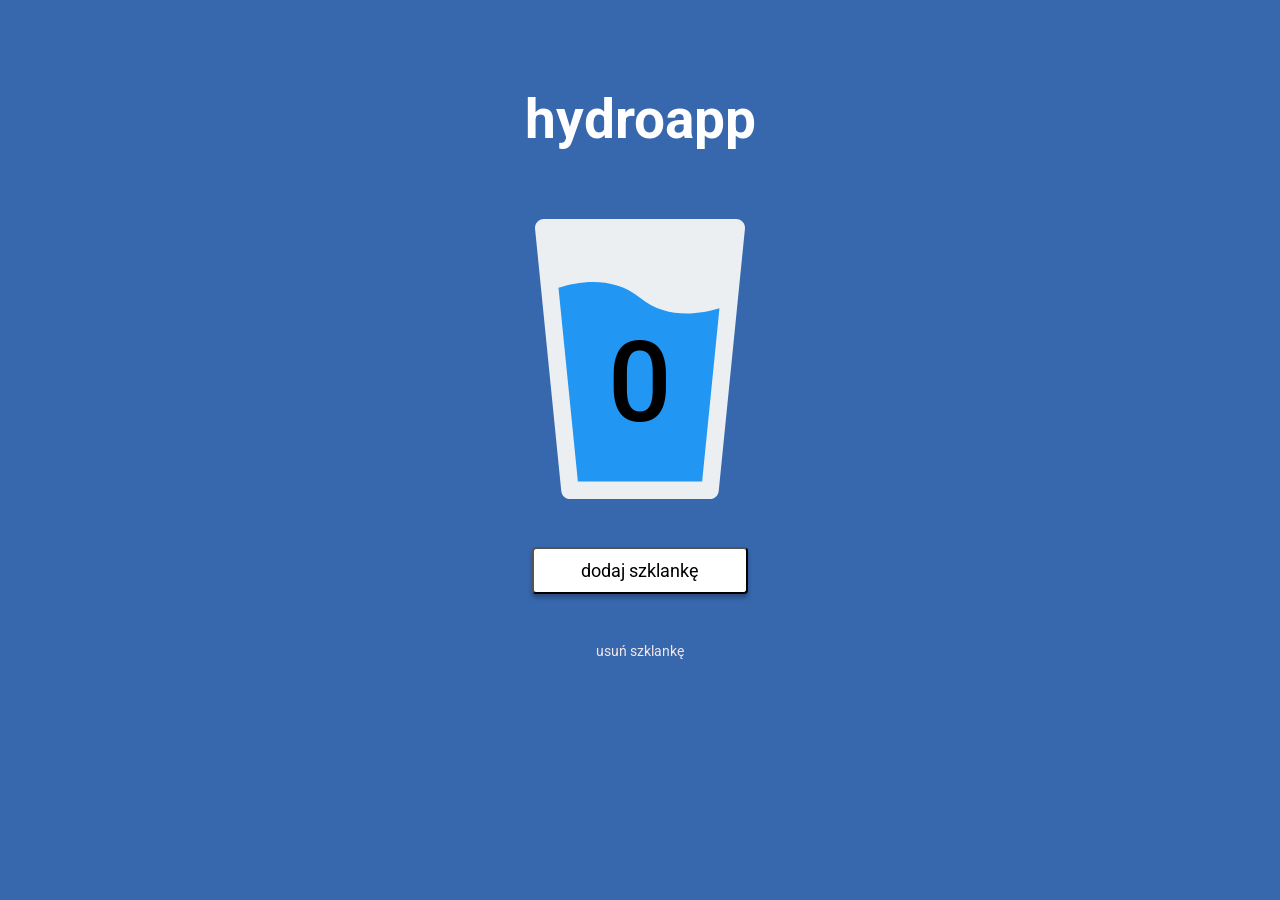
<file: index.html>
<!doctype html><html lang="en"><head><meta charset="UTF-8"><meta name="viewport" content="width=device-width,initial-scale=1"><title>HydroApp</title><meta name="description" content="Your project description"><meta property="og:title" content=""><meta property="og:description" content=""><meta property="og:url" content=""><meta property="og:image" content="https://maciejkorsan.com/wtf-gulp-starter/assets/img/cover.png"><link rel="manifest" href="manifest.json"><link rel="shortcut icon" type="image/vnd.microsoft.icon" href="water-glass.svg"><link rel="apple-touch-icon" href="pwa/apple-icon-180.png"><meta name="apple-mobile-web-app-capable" content="yes"><link rel="apple-touch-startup-image" href="pwa/apple-splash-2048-2732.png" media="(device-width: 1024px) and (device-height: 1366px) and (-webkit-device-pixel-ratio: 2) and (orientation: portrait)"><link rel="apple-touch-startup-image" href="pwa/apple-splash-2732-2048.png" media="(device-width: 1024px) and (device-height: 1366px) and (-webkit-device-pixel-ratio: 2) and (orientation: landscape)"><link rel="apple-touch-startup-image" href="pwa/apple-splash-1668-2388.png" media="(device-width: 834px) and (device-height: 1194px) and (-webkit-device-pixel-ratio: 2) and (orientation: portrait)"><link rel="apple-touch-startup-image" href="pwa/apple-splash-2388-1668.png" media="(device-width: 834px) and (device-height: 1194px) and (-webkit-device-pixel-ratio: 2) and (orientation: landscape)"><link rel="apple-touch-startup-image" href="pwa/apple-splash-1536-2048.png" media="(device-width: 768px) and (device-height: 1024px) and (-webkit-device-pixel-ratio: 2) and (orientation: portrait)"><link rel="apple-touch-startup-image" href="pwa/apple-splash-2048-1536.png" media="(device-width: 768px) and (device-height: 1024px) and (-webkit-device-pixel-ratio: 2) and (orientation: landscape)"><link rel="apple-touch-startup-image" href="pwa/apple-splash-1668-2224.png" media="(device-width: 834px) and (device-height: 1112px) and (-webkit-device-pixel-ratio: 2) and (orientation: portrait)"><link rel="apple-touch-startup-image" href="pwa/apple-splash-2224-1668.png" media="(device-width: 834px) and (device-height: 1112px) and (-webkit-device-pixel-ratio: 2) and (orientation: landscape)"><link rel="apple-touch-startup-image" href="pwa/apple-splash-1620-2160.png" media="(device-width: 810px) and (device-height: 1080px) and (-webkit-device-pixel-ratio: 2) and (orientation: portrait)"><link rel="apple-touch-startup-image" href="pwa/apple-splash-2160-1620.png" media="(device-width: 810px) and (device-height: 1080px) and (-webkit-device-pixel-ratio: 2) and (orientation: landscape)"><link rel="apple-touch-startup-image" href="pwa/apple-splash-1284-2778.png" media="(device-width: 428px) and (device-height: 926px) and (-webkit-device-pixel-ratio: 3) and (orientation: portrait)"><link rel="apple-touch-startup-image" href="pwa/apple-splash-2778-1284.png" media="(device-width: 428px) and (device-height: 926px) and (-webkit-device-pixel-ratio: 3) and (orientation: landscape)"><link rel="apple-touch-startup-image" href="pwa/apple-splash-1170-2532.png" media="(device-width: 390px) and (device-height: 844px) and (-webkit-device-pixel-ratio: 3) and (orientation: portrait)"><link rel="apple-touch-startup-image" href="pwa/apple-splash-2532-1170.png" media="(device-width: 390px) and (device-height: 844px) and (-webkit-device-pixel-ratio: 3) and (orientation: landscape)"><link rel="apple-touch-startup-image" href="pwa/apple-splash-1125-2436.png" media="(device-width: 375px) and (device-height: 812px) and (-webkit-device-pixel-ratio: 3) and (orientation: portrait)"><link rel="apple-touch-startup-image" href="pwa/apple-splash-2436-1125.png" media="(device-width: 375px) and (device-height: 812px) and (-webkit-device-pixel-ratio: 3) and (orientation: landscape)"><link rel="apple-touch-startup-image" href="pwa/apple-splash-1242-2688.png" media="(device-width: 414px) and (device-height: 896px) and (-webkit-device-pixel-ratio: 3) and (orientation: portrait)"><link rel="apple-touch-startup-image" href="pwa/apple-splash-2688-1242.png" media="(device-width: 414px) and (device-height: 896px) and (-webkit-device-pixel-ratio: 3) and (orientation: landscape)"><link rel="apple-touch-startup-image" href="pwa/apple-splash-828-1792.png" media="(device-width: 414px) and (device-height: 896px) and (-webkit-device-pixel-ratio: 2) and (orientation: portrait)"><link rel="apple-touch-startup-image" href="pwa/apple-splash-1792-828.png" media="(device-width: 414px) and (device-height: 896px) and (-webkit-device-pixel-ratio: 2) and (orientation: landscape)"><link rel="apple-touch-startup-image" href="pwa/apple-splash-1242-2208.png" media="(device-width: 414px) and (device-height: 736px) and (-webkit-device-pixel-ratio: 3) and (orientation: portrait)"><link rel="apple-touch-startup-image" href="pwa/apple-splash-2208-1242.png" media="(device-width: 414px) and (device-height: 736px) and (-webkit-device-pixel-ratio: 3) and (orientation: landscape)"><link rel="apple-touch-startup-image" href="pwa/apple-splash-750-1334.png" media="(device-width: 375px) and (device-height: 667px) and (-webkit-device-pixel-ratio: 2) and (orientation: portrait)"><link rel="apple-touch-startup-image" href="pwa/apple-splash-1334-750.png" media="(device-width: 375px) and (device-height: 667px) and (-webkit-device-pixel-ratio: 2) and (orientation: landscape)"><link rel="apple-touch-startup-image" href="pwa/apple-splash-640-1136.png" media="(device-width: 320px) and (device-height: 568px) and (-webkit-device-pixel-ratio: 2) and (orientation: portrait)"><link rel="apple-touch-startup-image" href="pwa/apple-splash-1136-640.png" media="(device-width: 320px) and (device-height: 568px) and (-webkit-device-pixel-ratio: 2) and (orientation: landscape)"><link href="index.95668c42.css" rel="stylesheet"></head><body><main class="content"><h1 class="content__header">hydroapp</h1><p class="content__number number--js"></p><img class="content__image" src="img/water-glass.df5415bb.svg" alt="Szklana "> <button class="button--add add--js">dodaj szklankę</button> <button class="button--sub sub--js">usuń szklankę</button></main><script src="index.95668c42.js"></script></body></html>
</file>
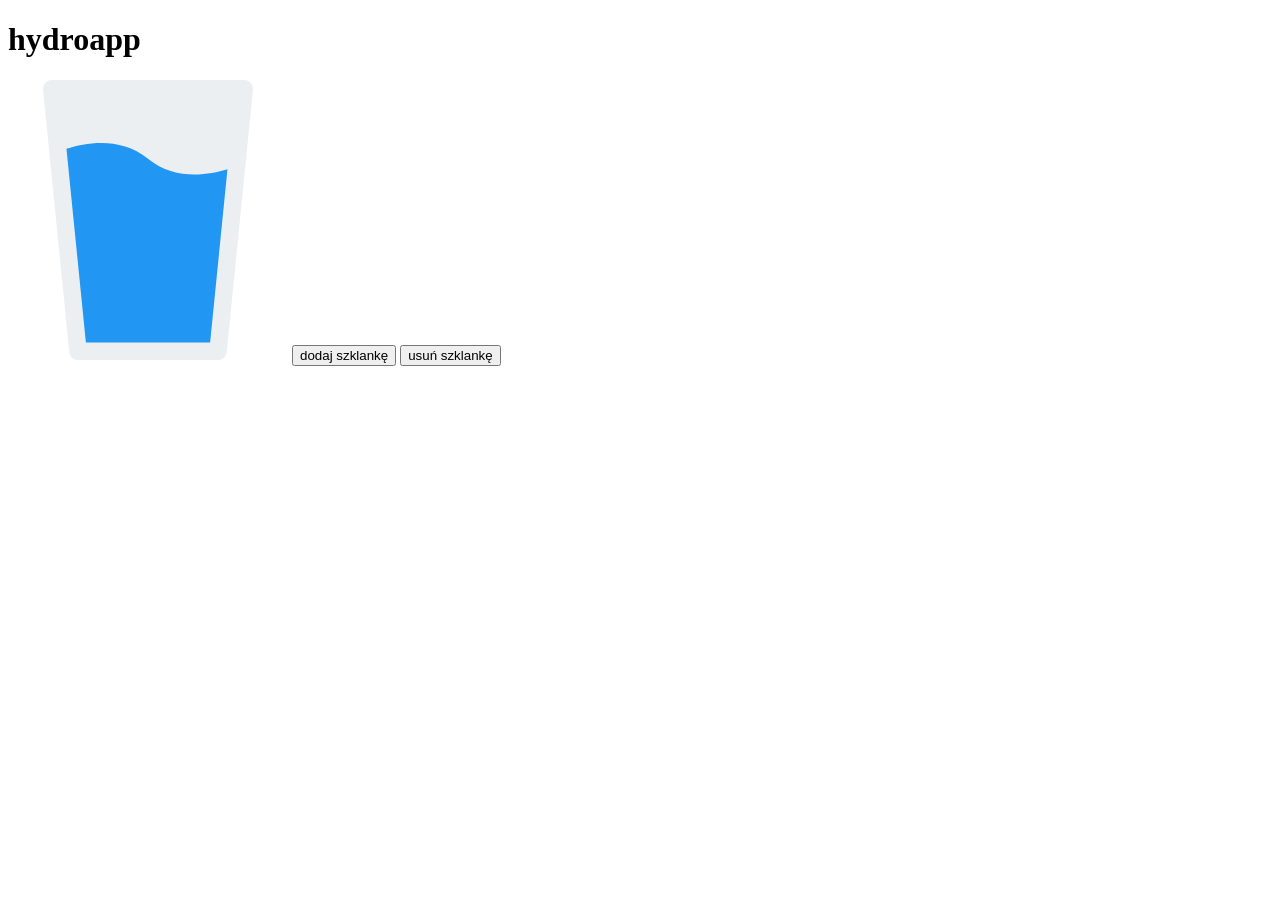
<file: src/pages/index.html>
<!DOCTYPE html>
<html lang="en">
  <head>
    <meta charset="UTF-8">
    <meta name="viewport" content="width=device-width, initial-scale=1.0">
    <title>HydroApp</title>
    <meta name="description" content="Your project description">

    <!-- Title -->
    <meta property="og:title" content="">

    <!-- OPTIONAL description. 2-4 sentences. -->
    <meta property="og:description" content="">

    <!-- full url with http(s) ie. https://maciejkorsan.github.io/my-repo/ -->
    <meta property="og:url" content="">

    <!-- full url to the image with http(s) ie. https://maciejkorsan.github.io/my-repo/assets/img/fb.png. Facebook suggests at least 1200 x 630. -->
    <meta property="og:image" content="https://maciejkorsan.com/wtf-gulp-starter/assets/img/cover.png">

    <!-- uncomment the line below to enable PWA  -->
    <link rel="manifest" href="manifest.json">
    <link rel="shortcut icon" type="image/vnd.microsoft.icon" href="water-glass.svg">
    <link rel="apple-touch-icon" href="pwa/apple-icon-180.png">
    <meta name="apple-mobile-web-app-capable" content="yes">
    <link rel="apple-touch-startup-image" href="pwa/apple-splash-2048-2732.png" media="(device-width: 1024px) and (device-height: 1366px) and (-webkit-device-pixel-ratio: 2) and (orientation: portrait)">
    <link rel="apple-touch-startup-image" href="pwa/apple-splash-2732-2048.png" media="(device-width: 1024px) and (device-height: 1366px) and (-webkit-device-pixel-ratio: 2) and (orientation: landscape)">
    <link rel="apple-touch-startup-image" href="pwa/apple-splash-1668-2388.png" media="(device-width: 834px) and (device-height: 1194px) and (-webkit-device-pixel-ratio: 2) and (orientation: portrait)">
    <link rel="apple-touch-startup-image" href="pwa/apple-splash-2388-1668.png" media="(device-width: 834px) and (device-height: 1194px) and (-webkit-device-pixel-ratio: 2) and (orientation: landscape)">
    <link rel="apple-touch-startup-image" href="pwa/apple-splash-1536-2048.png" media="(device-width: 768px) and (device-height: 1024px) and (-webkit-device-pixel-ratio: 2) and (orientation: portrait)">
    <link rel="apple-touch-startup-image" href="pwa/apple-splash-2048-1536.png" media="(device-width: 768px) and (device-height: 1024px) and (-webkit-device-pixel-ratio: 2) and (orientation: landscape)">
    <link rel="apple-touch-startup-image" href="pwa/apple-splash-1668-2224.png" media="(device-width: 834px) and (device-height: 1112px) and (-webkit-device-pixel-ratio: 2) and (orientation: portrait)">
    <link rel="apple-touch-startup-image" href="pwa/apple-splash-2224-1668.png" media="(device-width: 834px) and (device-height: 1112px) and (-webkit-device-pixel-ratio: 2) and (orientation: landscape)">
    <link rel="apple-touch-startup-image" href="pwa/apple-splash-1620-2160.png" media="(device-width: 810px) and (device-height: 1080px) and (-webkit-device-pixel-ratio: 2) and (orientation: portrait)">
    <link rel="apple-touch-startup-image" href="pwa/apple-splash-2160-1620.png" media="(device-width: 810px) and (device-height: 1080px) and (-webkit-device-pixel-ratio: 2) and (orientation: landscape)">
    <link rel="apple-touch-startup-image" href="pwa/apple-splash-1284-2778.png" media="(device-width: 428px) and (device-height: 926px) and (-webkit-device-pixel-ratio: 3) and (orientation: portrait)">
    <link rel="apple-touch-startup-image" href="pwa/apple-splash-2778-1284.png" media="(device-width: 428px) and (device-height: 926px) and (-webkit-device-pixel-ratio: 3) and (orientation: landscape)">
    <link rel="apple-touch-startup-image" href="pwa/apple-splash-1170-2532.png" media="(device-width: 390px) and (device-height: 844px) and (-webkit-device-pixel-ratio: 3) and (orientation: portrait)">
    <link rel="apple-touch-startup-image" href="pwa/apple-splash-2532-1170.png" media="(device-width: 390px) and (device-height: 844px) and (-webkit-device-pixel-ratio: 3) and (orientation: landscape)">
    <link rel="apple-touch-startup-image" href="pwa/apple-splash-1125-2436.png" media="(device-width: 375px) and (device-height: 812px) and (-webkit-device-pixel-ratio: 3) and (orientation: portrait)">
    <link rel="apple-touch-startup-image" href="pwa/apple-splash-2436-1125.png" media="(device-width: 375px) and (device-height: 812px) and (-webkit-device-pixel-ratio: 3) and (orientation: landscape)">
    <link rel="apple-touch-startup-image" href="pwa/apple-splash-1242-2688.png" media="(device-width: 414px) and (device-height: 896px) and (-webkit-device-pixel-ratio: 3) and (orientation: portrait)">
    <link rel="apple-touch-startup-image" href="pwa/apple-splash-2688-1242.png" media="(device-width: 414px) and (device-height: 896px) and (-webkit-device-pixel-ratio: 3) and (orientation: landscape)">
    <link rel="apple-touch-startup-image" href="pwa/apple-splash-828-1792.png" media="(device-width: 414px) and (device-height: 896px) and (-webkit-device-pixel-ratio: 2) and (orientation: portrait)">
    <link rel="apple-touch-startup-image" href="pwa/apple-splash-1792-828.png" media="(device-width: 414px) and (device-height: 896px) and (-webkit-device-pixel-ratio: 2) and (orientation: landscape)">
    <link rel="apple-touch-startup-image" href="pwa/apple-splash-1242-2208.png" media="(device-width: 414px) and (device-height: 736px) and (-webkit-device-pixel-ratio: 3) and (orientation: portrait)">
    <link rel="apple-touch-startup-image" href="pwa/apple-splash-2208-1242.png" media="(device-width: 414px) and (device-height: 736px) and (-webkit-device-pixel-ratio: 3) and (orientation: landscape)">
    <link rel="apple-touch-startup-image" href="pwa/apple-splash-750-1334.png" media="(device-width: 375px) and (device-height: 667px) and (-webkit-device-pixel-ratio: 2) and (orientation: portrait)">
    <link rel="apple-touch-startup-image" href="pwa/apple-splash-1334-750.png" media="(device-width: 375px) and (device-height: 667px) and (-webkit-device-pixel-ratio: 2) and (orientation: landscape)">
    <link rel="apple-touch-startup-image" href="pwa/apple-splash-640-1136.png" media="(device-width: 320px) and (device-height: 568px) and (-webkit-device-pixel-ratio: 2) and (orientation: portrait)">
    <link rel="apple-touch-startup-image" href="pwa/apple-splash-1136-640.png" media="(device-width: 320px) and (device-height: 568px) and (-webkit-device-pixel-ratio: 2) and (orientation: landscape)">
  </head>
  <body>
    <main class="content">
      <h1 class="content__header">hydroapp</h1>
      <p class="content__number number--js"></p>
      <img class="content__image" src="../assets/img/water-glass.svg" alt="Szklana ">
      <button class="button--add add--js">dodaj szklankę</button>
      <button class="button--sub sub--js">usuń szklankę</button>
    </main>
  </body>
</html>
</file>
<file: index.95668c42.css>
@import url(https://fonts.googleapis.com/css2?family=Roboto:wght@500&display=swap);
/*! normalize.css v8.0.1 | MIT License | github.com/necolas/normalize.css */html{line-height:1.15;-webkit-text-size-adjust:100%}body{margin:0}main{display:block}h1{font-size:2em;margin:.67em 0}hr{box-sizing:content-box;height:0;overflow:visible}pre{font-family:monospace,monospace;font-size:1em}a{background-color:transparent}abbr[title]{border-bottom:none;text-decoration:underline;text-decoration:underline dotted}b,strong{font-weight:bolder}code,kbd,samp{font-family:monospace,monospace;font-size:1em}small{font-size:80%}sub,sup{font-size:75%;line-height:0;position:relative;vertical-align:baseline}sub{bottom:-.25em}sup{top:-.5em}img{border-style:none}button,input,optgroup,select,textarea{font-family:inherit;font-size:100%;line-height:1.15;margin:0}button,input{overflow:visible}button,select{text-transform:none}[type=button],[type=reset],[type=submit],button{-webkit-appearance:button}[type=button]::-moz-focus-inner,[type=reset]::-moz-focus-inner,[type=submit]::-moz-focus-inner,button::-moz-focus-inner{border-style:none;padding:0}[type=button]:-moz-focusring,[type=reset]:-moz-focusring,[type=submit]:-moz-focusring,button:-moz-focusring{outline:1px dotted ButtonText}fieldset{padding:.35em .75em .625em}legend{box-sizing:border-box;color:inherit;display:table;max-width:100%;padding:0;white-space:normal}progress{vertical-align:baseline}textarea{overflow:auto}[type=checkbox],[type=radio]{box-sizing:border-box;padding:0}[type=number]::-webkit-inner-spin-button,[type=number]::-webkit-outer-spin-button{height:auto}[type=search]{-webkit-appearance:textfield;outline-offset:-2px}[type=search]::-webkit-search-decoration{-webkit-appearance:none}::-webkit-file-upload-button{-webkit-appearance:button;font:inherit}details{display:block}summary{display:list-item}[hidden],template{display:none}html{box-sizing:border-box}*,:after,:before{box-sizing:inherit}body{background-color:#3767ad;color:#fff;height:100vh}.content{display:flex;align-items:center;justify-content:center;flex-direction:column;font-family:Roboto;font-weight:500;font-style:normal}.content__header{margin:87px 0 68px;font-size:55px;line-height:64px}.content__image{width:280px;height:280px;margin:0 0 48px}.content__number{margin:0;top:317px;font-size:112px;line-height:131px;position:absolute;color:#000;z-index:1}.button--add{margin:0 0 37px;font-size:18px;line-height:21px;width:216px;height:47px;padding:11px 32px;background:#fff;box-shadow:0 4px 4px rgba(0,0,0,.25);border-radius:4px;cursor:pointer}.button--sub{color:#f5e5e7;font-size:14px;line-height:16px;width:120px;height:40px;background:none;border:none;cursor:pointer}
</file>
